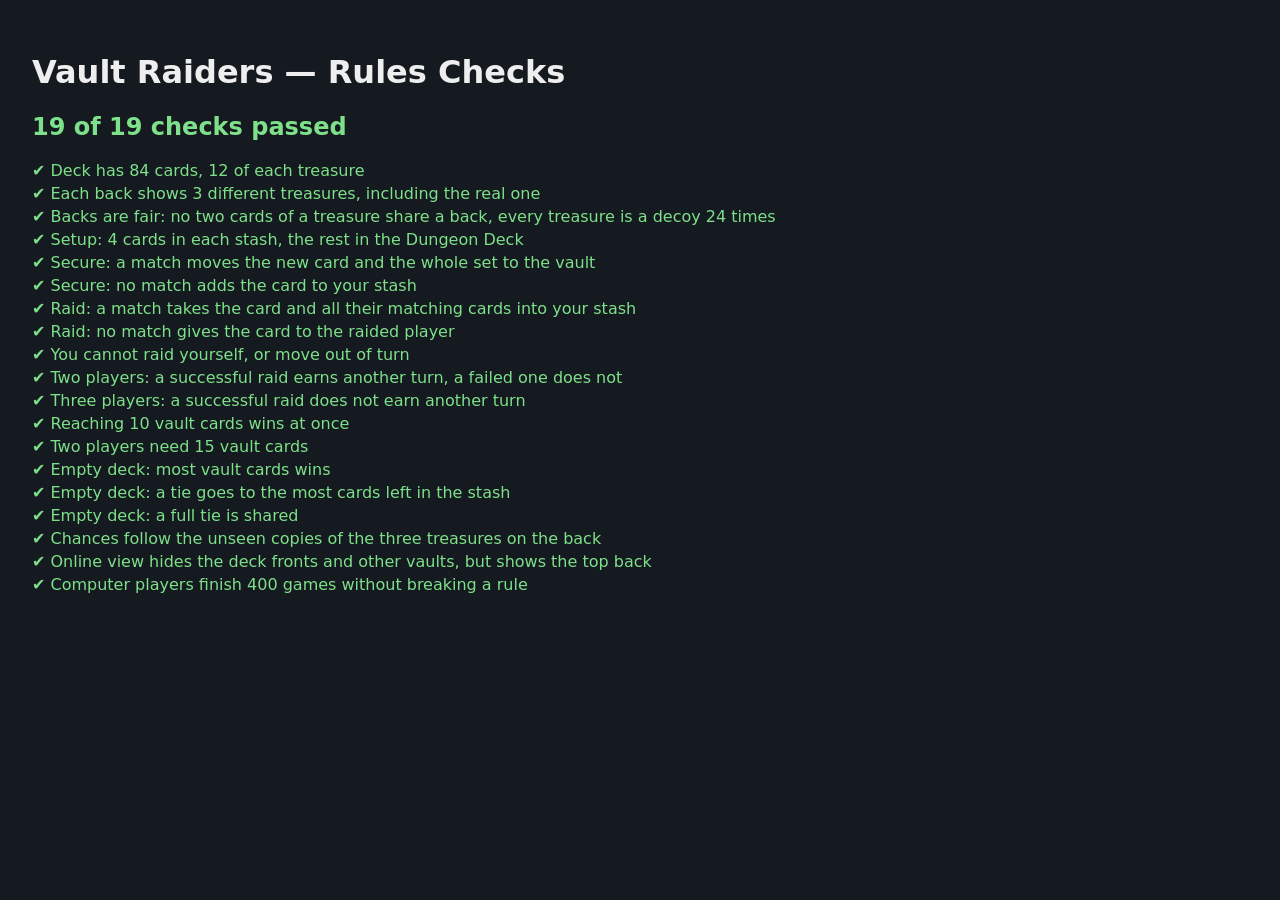
<file: tests/tests.html>
<!doctype html>
<html lang="en">
<head>
  <meta charset="utf-8">
  <title>Vault Raiders — Rules Checks</title>
  <style>
    body { font-family: system-ui, sans-serif; background: #141a1f; color: #eee; padding: 24px; }
    .ok { color: #7ee08a; }
    .bad { color: #ff7b7b; }
    div { margin: 4px 0; }
  </style>
</head>
<body>
  <h1>Vault Raiders — Rules Checks</h1>
  <div id="results">Running…</div>
  <script src="../rules.js"></script>
  <script src="../bots.js"></script>
  <script src="tests.js"></script>
</body>
</html>
</file>
